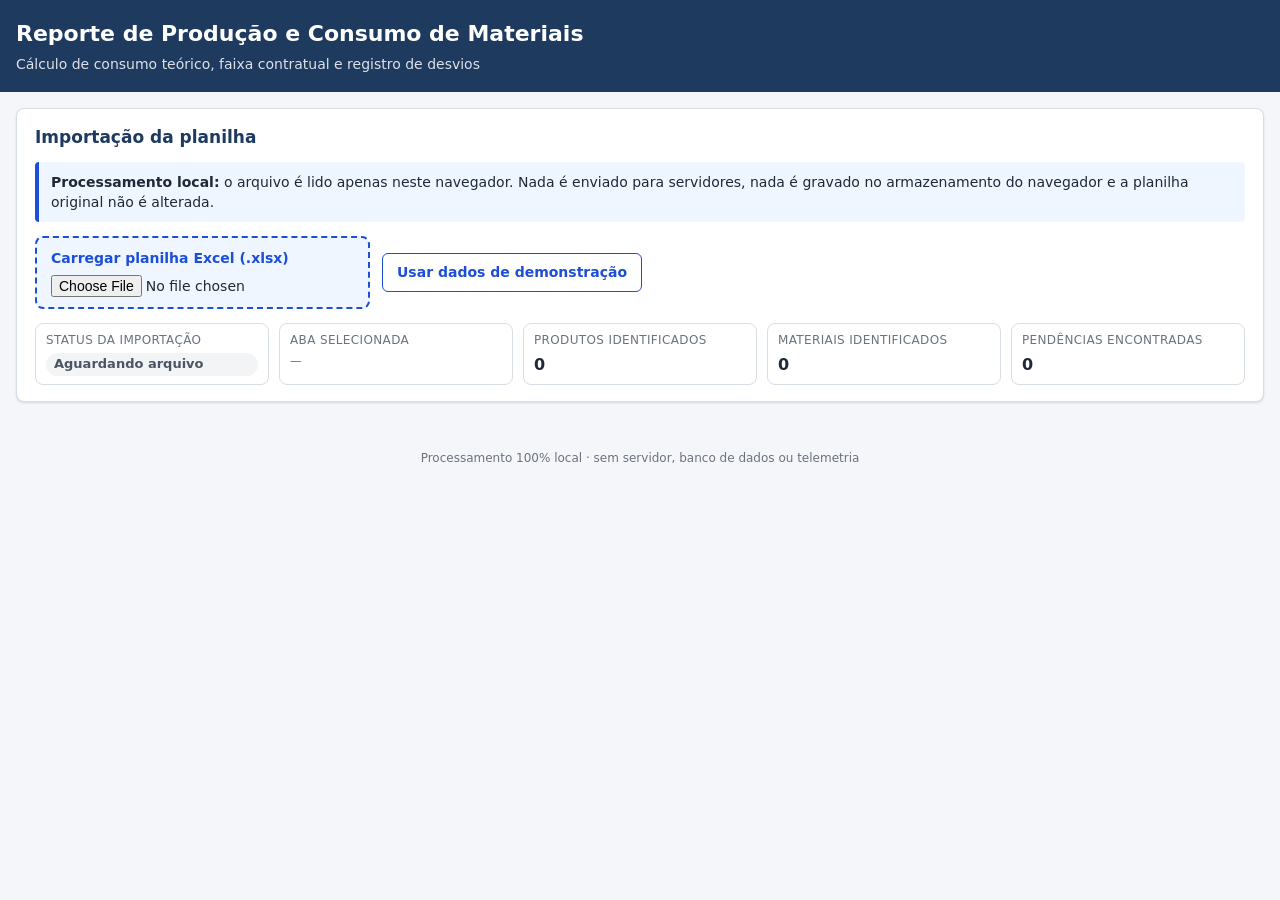
<file: reporte-consumo/index.html>
<!DOCTYPE html>
<html lang="pt-BR">
<head>
  <meta charset="UTF-8">
  <meta name="viewport" content="width=device-width, initial-scale=1">
  <meta name="referrer" content="no-referrer">
  <title>Reporte de Produção e Consumo de Materiais</title>
  <link rel="stylesheet" href="styles.css">
</head>
<body>
  <header class="topo">
    <div class="topo-conteudo">
      <h1>Reporte de Produção e Consumo de Materiais</h1>
      <p class="subtitulo">Cálculo de consumo teórico, faixa contratual e registro de desvios</p>
    </div>
  </header>

  <main>
    <!-- ============ IMPORTAÇÃO ============ -->
    <section class="painel" id="secao-importacao" aria-labelledby="t-importacao">
      <h2 id="t-importacao">Importação da planilha</h2>
      <p class="aviso-local">
        <strong>Processamento local:</strong> o arquivo é lido apenas neste navegador. Nada é enviado para servidores,
        nada é gravado no armazenamento do navegador e a planilha original não é alterada.
      </p>
      <p id="aviso-carregamento" class="alerta" role="alert" hidden></p>
      <div class="linha-import">
        <label class="upload">
          <span>Carregar planilha Excel (.xlsx)</span>
          <input type="file" id="arquivo" accept=".xlsx,application/vnd.openxmlformats-officedocument.spreadsheetml.sheet">
        </label>
        <button type="button" id="btn-demo" class="btn secundario">Usar dados de demonstração</button>
      </div>

      <div class="import-resumo">
        <div class="info"><span>Status da importação</span><strong id="import-status" class="status-badge status-neutro">Aguardando arquivo</strong></div>
        <div class="info"><span>Aba selecionada</span>
          <select id="aba-select" hidden aria-label="Aba da planilha"></select>
          <small id="aba-info" class="muted">—</small>
        </div>
        <div class="info"><span>Produtos identificados</span><strong id="n-produtos">0</strong></div>
        <div class="info"><span>Materiais identificados</span><strong id="n-materiais">0</strong></div>
        <div class="info"><span>Pendências encontradas</span><strong id="n-pendencias">0</strong></div>
      </div>

      <details id="pendencias-importacao" class="pendencias" hidden open>
        <summary>Pendências de importação</summary>
        <ul id="pendencias-lista" class="lista-mensagens"></ul>
      </details>
    </section>

    <!-- ============ PRODUTO ============ -->
    <section class="painel" id="secao-produto" hidden aria-labelledby="t-produto">
      <h2 id="t-produto">Seleção do produto</h2>
      <label class="campo campo-produto">Produto
        <select id="produto-select" class="editavel"></select>
      </label>
      <div id="produto-info"></div>
    </section>

    <div id="area-trabalho" hidden>
      <!-- ============ SELEÇÃO DAS APRESENTAÇÕES ============ -->
      <section class="painel" id="secao-selecao-apres" aria-labelledby="t-selecao-apres">
        <h2 id="t-selecao-apres">Apresentações produzidas</h2>
        <p class="muted">Marque as apresentações (envases) deste produto que foram produzidas. Pode marcar mais de uma.</p>
        <div class="selecao-acoes">
          <button type="button" class="btn-link" id="btn-marcar-todas">Marcar todas</button>
          <button type="button" class="btn-link" id="btn-desmarcar-todas">Desmarcar todas</button>
        </div>
        <div id="lista-apresentacoes" class="lista-selecao"></div>
      </section>

      <!-- ============ PRODUÇÃO DO PRODUTO (BULK) ============ -->
      <section class="painel" aria-labelledby="t-producao">
        <h2 id="t-producao">Produção do produto (bulk)</h2>
        <div class="form-grid">
          <label class="campo"><span>Data do reporte <em>*</em></span>
            <input type="date" id="f-data" class="editavel">
          </label>
          <label class="campo"><span>Quantidade formulada ou produzida <em>*</em></span>
            <input type="text" inputmode="decimal" id="f-formulado" class="editavel num" placeholder="ex.: 18.000">
          </label>
          <label class="campo"><span>Unidade da formulação <em>*</em></span>
            <select id="f-unidade" class="editavel">
              <option value="">Selecione…</option>
              <option value="KG">KG (sólidos)</option>
              <option value="L">L (líquidos)</option>
            </select>
          </label>
          <label class="campo"><span>Quantidade total envasada <em>*</em></span>
            <input type="text" inputmode="decimal" id="f-envasado" class="editavel num" placeholder="ex.: 17.660">
          </label>
          <div class="campo">Diferença (formulado − envasado)
            <output id="f-diferenca" class="valor-calculado">—</output>
          </div>
          <label class="campo largo">Observações
            <textarea id="f-observacoes" class="editavel" rows="2"></textarea>
          </label>
          <label class="campo largo" id="box-just-dif" hidden><span>Justificativa para a diferença entre formulado e envasado <em>*</em></span>
            <textarea id="f-just-dif" class="editavel" rows="2"></textarea>
          </label>
        </div>
      </section>

      <!-- ============ PRODUÇÃO POR APRESENTAÇÃO ============ -->
      <section class="painel" id="secao-apresentacoes" hidden aria-labelledby="t-apres">
        <h2 id="t-apres">Produção por apresentação</h2>
        <p class="muted">Informe quanto foi envasado em cada apresentação. A soma tem de ser igual ao total envasado.</p>
        <div class="tabela-simples-wrap">
          <table class="tabela-simples">
            <thead><tr><th>Apresentação</th><th>Quantidade envasada</th><th>Unidade</th></tr></thead>
            <tbody id="apres-corpo"></tbody>
          </table>
        </div>
        <p id="apres-total" class="totalizador"></p>
        <p id="apres-alerta" class="alerta" hidden role="alert"></p>
      </section>

      <!-- ============ PARÂMETROS ============ -->
      <section class="painel" aria-labelledby="t-param">
        <h2 id="t-param">Parâmetros de cálculo (volume-base da Lista Técnica)</h2>
        <p class="muted">Valores lidos das fórmulas da planilha. Preencha a coluna “Valor a usar” apenas para informar um volume-base ausente ou corrigir o detectado.</p>
        <div class="tabela-simples-wrap">
          <table class="tabela-simples">
            <thead><tr><th>Escopo</th><th>Quantidade de referência</th><th>Volume-base detectado</th><th>Valor a usar</th></tr></thead>
            <tbody id="parametros-corpo"></tbody>
          </table>
        </div>
      </section>

      <!-- ============ RESUMO ============ -->
      <section class="painel" aria-labelledby="t-resumo">
        <h2 id="t-resumo">Resumo</h2>
        <div id="cards" class="cards"></div>
        <div class="legenda">
          <span class="leg azul">Editável</span>
          <span class="leg verde">Dentro do esperado</span>
          <span class="leg laranja">Alerta / pendente</span>
          <span class="leg vermelho">Desvio</span>
          <span class="leg cinza">Importado</span>
          <span class="leg roxo">Parâmetro</span>
        </div>
      </section>

      <!-- ============ MATERIAIS ============ -->
      <section class="painel" aria-labelledby="t-materiais">
        <h2 id="t-materiais">Consumo de materiais</h2>
        <div class="filtros">
          <input type="search" id="filtro-busca" placeholder="Buscar por código ou descrição" aria-label="Buscar material">
          <select id="filtro-categoria" aria-label="Filtrar por categoria"></select>
          <select id="filtro-status" aria-label="Filtrar por status"></select>
          <span id="contador-tabela" class="muted"></span>
        </div>
        <div class="tabela-wrap">
          <table class="tabela-materiais">
            <thead id="materiais-cabecalho"></thead>
            <tbody id="materiais-corpo"></tbody>
          </table>
        </div>
        <p class="muted nota-tabela">Clique no cabeçalho para ordenar. “Detalhar” abre o registro de consumo fora da especificação (motivo, ocorrência, ação, investigação).</p>
      </section>

      <!-- ============ VALIDAÇÕES E EXPORTAÇÃO ============ -->
      <section class="painel" aria-labelledby="t-valid">
        <h2 id="t-valid">Validações</h2>
        <ul id="validacoes" class="lista-mensagens"></ul>
      </section>

      <section class="painel" id="secao-exportacao" aria-labelledby="t-export">
        <h2 id="t-export">Exportação</h2>
        <div class="botoes">
          <button type="button" id="btn-excel" class="btn primario">Exportar para Excel</button>
          <button type="button" id="btn-csv" class="btn primario">Exportar para CSV</button>
          <button type="button" id="btn-pdf" class="btn secundario">Imprimir ou salvar em PDF</button>
          <button type="button" id="btn-limpar" class="btn perigo">Limpar preenchimento</button>
        </div>
        <p id="export-msg" class="msg" role="status" aria-live="polite"></p>
      </section>
    </div>
  </main>

  <footer class="rodape">Processamento 100% local · sem servidor, banco de dados ou telemetria</footer>

  <!-- Mostra na tela qualquer falha de carregamento (em vez de a página ficar parada). -->
  <script>
    window.__falhaReporte = function (mensagem) {
      var status = document.getElementById('import-status');
      if (status) {
        status.textContent = mensagem;
        status.className = 'status-badge status-erro';
      }
      var aviso = document.getElementById('aviso-carregamento');
      if (aviso) {
        aviso.textContent = mensagem;
        aviso.hidden = false;
      }
    };
    window.addEventListener('error', function (ev) {
      if (!window.__reporteIniciado && ev.message) {
        window.__falhaReporte('Erro ao iniciar a aplicação: ' + ev.message + '. Use um navegador atualizado (Chrome, Edge, Firefox ou Safari 14+).');
      }
    });
    window.addEventListener('load', function () {
      if (!window.__reporteIniciado) {
        window.__falhaReporte(
          'A aplicação não foi carregada: o arquivo app.js não foi encontrado ao lado do index.html. ' +
          'Abra o index.html de dentro da pasta reporte-consumo completa (se baixou um .zip, extraia antes de abrir) ' +
          'ou use o arquivo único reporte-consumo-completo.html.'
        );
      }
    });
  </script>
  <!-- Cópia local do SheetJS (funciona sem internet). -->
  <script src="lib/xlsx.full.min.js"></script>
  <!-- Contingência: se a cópia local não existir, carrega pelo CDN oficial do SheetJS. -->
  <script>
    if (typeof XLSX === 'undefined') {
      document.write('<script src="https://cdn.sheetjs.com/xlsx-0.20.3/package/dist/xlsx.full.min.js"><\/script>');
    }
  </script>
  <script src="app.js"></script>
</body>
</html>
</file>
<file: reporte-consumo/styles.css>
:root {
  --fundo: #f4f6f9;
  --superficie: #ffffff;
  --texto: #1f2937;
  --texto-suave: #6b7280;
  --borda: #d8dee6;
  --marca: #1e3a5f;

  --azul: #1d4ed8;
  --azul-fundo: #eff6ff;
  --verde: #15803d;
  --verde-fundo: #ecfdf3;
  --laranja: #c2410c;
  --laranja-fundo: #fff4e5;
  --vermelho: #b91c1c;
  --vermelho-fundo: #fef2f2;
  --cinza: #4b5563;
  --cinza-fundo: #f3f4f6;
  --roxo: #6d28d9;
  --roxo-fundo: #f5f3ff;

  --raio: 8px;
  --sombra: 0 1px 2px rgba(16, 24, 40, 0.06), 0 1px 3px rgba(16, 24, 40, 0.08);
}

* { box-sizing: border-box; }

body {
  margin: 0;
  font-family: "Segoe UI", system-ui, -apple-system, Roboto, Arial, sans-serif;
  font-size: 14px;
  line-height: 1.45;
  color: var(--texto);
  background: var(--fundo);
}

[hidden] { display: none !important; }

code { font-family: Consolas, "SFMono-Regular", monospace; font-size: 12px; }
.muted { color: var(--texto-suave); }

/* ---------- Cabeçalho ---------- */
.topo { background: var(--marca); color: #fff; padding: 18px 16px; }
.topo-conteudo { max-width: 1500px; margin: 0 auto; }
.topo h1 { margin: 0; font-size: 22px; font-weight: 600; }
.subtitulo { margin: 4px 0 0; opacity: 0.85; }

main { max-width: 1500px; margin: 0 auto; padding: 16px; }

.painel {
  background: var(--superficie);
  border: 1px solid var(--borda);
  border-radius: var(--raio);
  box-shadow: var(--sombra);
  padding: 16px 18px;
  margin-bottom: 16px;
}
.painel h2 { margin: 0 0 12px; font-size: 17px; color: var(--marca); }
.painel h4 { margin: 12px 0 6px; font-size: 14px; }

.aviso-local {
  background: var(--azul-fundo);
  border-left: 4px solid var(--azul);
  padding: 10px 12px;
  border-radius: 4px;
  margin: 0 0 14px;
}

.linha-import { display: flex; flex-wrap: wrap; gap: 12px; align-items: center; }
.upload {
  display: inline-flex; flex-direction: column; gap: 6px;
  border: 2px dashed var(--azul); background: var(--azul-fundo);
  padding: 10px 14px; border-radius: var(--raio); cursor: pointer; font-weight: 600; color: var(--azul);
}
.upload input { font-weight: normal; color: var(--texto); }

.import-resumo, .info-grid {
  display: grid;
  grid-template-columns: repeat(auto-fit, minmax(190px, 1fr));
  gap: 10px;
  margin-top: 14px;
}
.info {
  border: 1px solid var(--borda);
  border-radius: var(--raio);
  padding: 8px 10px;
  display: flex; flex-direction: column; gap: 4px;
}
.info > span { font-size: 12px; color: var(--texto-suave); text-transform: uppercase; letter-spacing: 0.03em; }
.info strong { font-size: 16px; }
.info.importado { background: var(--cinza-fundo); }

.status-badge { display: inline-block; padding: 2px 8px; border-radius: 999px; font-size: 13px !important; font-weight: 600; }
.status-neutro { background: var(--cinza-fundo); color: var(--cinza); }
.status-ok { background: var(--verde-fundo); color: var(--verde); }
.status-alerta { background: var(--laranja-fundo); color: var(--laranja); }
.status-erro { background: var(--vermelho-fundo); color: var(--vermelho); }

.pendencias { margin-top: 14px; border: 1px solid #f3c48b; background: var(--laranja-fundo); border-radius: var(--raio); padding: 8px 12px; }
.pendencias summary { font-weight: 600; color: var(--laranja); cursor: pointer; }

.lista-mensagens { list-style: none; margin: 8px 0 0; padding: 0; display: flex; flex-direction: column; gap: 4px; }
.lista-mensagens li { padding: 6px 8px; border-radius: 4px; background: var(--superficie); border-left: 4px solid var(--borda); }
.lista-mensagens .tag { display: inline-block; min-width: 46px; font-size: 11px; font-weight: 700; text-transform: uppercase; }
.pend-erro { border-left-color: var(--vermelho) !important; }
.pend-erro .tag { color: var(--vermelho); }
.pend-aviso { border-left-color: var(--laranja) !important; }
.pend-aviso .tag { color: var(--laranja); }
.pend-info { border-left-color: var(--cinza) !important; }
.pend-info .tag { color: var(--cinza); }
.pend-ok { border-left-color: var(--verde) !important; color: var(--verde); }

/* ---------- Produto ---------- */
.campo-produto { max-width: 320px; }
.info-colunas { display: grid; grid-template-columns: repeat(auto-fit, minmax(260px, 1fr)); gap: 12px; margin-top: 8px; }
.lista-compacta { margin: 0; padding-left: 18px; max-height: 220px; overflow: auto; }
.lista-compacta li { margin-bottom: 2px; }

/* ---------- Formulários ---------- */
.form-grid { display: grid; grid-template-columns: repeat(auto-fit, minmax(220px, 1fr)); gap: 12px; }
.campo { display: flex; flex-direction: column; gap: 4px; font-weight: 600; font-size: 13px; }
.campo.largo, .largo { grid-column: 1 / -1; }
.campo em, label em { color: var(--vermelho); font-style: normal; }

input, select, textarea, button { font: inherit; }
input[type="text"], input[type="date"], input[type="search"], input:not([type]), select, textarea {
  border: 1px solid var(--borda);
  border-radius: 6px;
  padding: 6px 8px;
  background: #fff;
  color: var(--texto);
  font-weight: normal;
  width: 100%;
}
textarea { resize: vertical; }
input:focus, select:focus, textarea:focus, button:focus-visible, th[data-ordem]:focus-visible {
  outline: 2px solid var(--azul);
  outline-offset: 1px;
}

/* Azul = campos editáveis */
.editavel { border-color: #93b4f5 !important; background: var(--azul-fundo) !important; }
/* Roxo = parâmetros */
.parametro { border-color: #c4b5fd !important; background: var(--roxo-fundo) !important; }
.parametro-cel { background: var(--roxo-fundo); color: var(--roxo); }
/* Cinza = dados importados */
.importado { background: var(--cinza-fundo); color: var(--cinza); }
.invalido { border-color: var(--vermelho) !important; background: var(--vermelho-fundo) !important; }

.num { text-align: right; font-variant-numeric: tabular-nums; }
input.num { min-width: 110px; }
input.curto { min-width: 80px; width: 90px; }

.valor-calculado { display: block; padding: 6px 8px; border-radius: 6px; background: var(--cinza-fundo); font-weight: 700; font-size: 15px; }
.valor-calculado.verde { background: var(--verde-fundo); color: var(--verde); }
.valor-calculado.laranja { background: var(--laranja-fundo); color: var(--laranja); }

.tabela-simples-wrap { overflow-x: auto; }
.tabela-simples { border-collapse: collapse; width: 100%; max-width: 900px; }
.tabela-simples th, .tabela-simples td { border-bottom: 1px solid var(--borda); padding: 6px 8px; text-align: left; vertical-align: middle; }
.tabela-simples th { background: var(--cinza-fundo); font-size: 12px; text-transform: uppercase; color: var(--texto-suave); }
.totalizador { margin: 10px 0; }
.alerta { background: var(--laranja-fundo); color: var(--laranja); border-left: 4px solid var(--laranja); padding: 8px 12px; border-radius: 4px; font-weight: 600; }

/* ---------- Seleção de apresentações ---------- */
.selecao-acoes { display: flex; gap: 14px; margin: 4px 0 10px; }
.lista-selecao { display: grid; grid-template-columns: repeat(auto-fill, minmax(260px, 1fr)); gap: 8px; }
.item-selecao {
  display: grid; grid-template-columns: auto 1fr; gap: 2px 10px; align-items: center;
  border: 1px solid var(--borda); border-radius: var(--raio); padding: 10px 12px; cursor: pointer; background: #fff;
}
.item-selecao input { grid-row: span 2; width: 18px; height: 18px; accent-color: var(--azul); }
.item-selecao .item-nome { font-weight: 600; }
.item-selecao .item-info { font-size: 12px; color: var(--texto-suave); }
.item-selecao.marcado { border-color: var(--azul); background: var(--azul-fundo); }

/* ---------- Cards ---------- */
.cards { display: grid; grid-template-columns: repeat(auto-fit, minmax(160px, 1fr)); gap: 10px; }
.card { border-radius: var(--raio); padding: 10px 12px; border: 1px solid var(--borda); border-top-width: 4px; display: flex; flex-direction: column; gap: 4px; }
.card span { font-size: 12px; color: var(--texto-suave); }
.card strong { font-size: 20px; font-variant-numeric: tabular-nums; }
.card.azul { border-top-color: var(--azul); background: var(--azul-fundo); }
.card.verde { border-top-color: var(--verde); background: var(--verde-fundo); }
.card.laranja { border-top-color: var(--laranja); background: var(--laranja-fundo); }
.card.vermelho { border-top-color: var(--vermelho); background: var(--vermelho-fundo); }
.card.cinza { border-top-color: var(--cinza); background: var(--cinza-fundo); }
.card.roxo { border-top-color: var(--roxo); background: var(--roxo-fundo); }

.legenda { display: flex; flex-wrap: wrap; gap: 12px; margin-top: 10px; font-size: 12px; }
.leg::before { content: ""; display: inline-block; width: 12px; height: 12px; border-radius: 3px; margin-right: 4px; vertical-align: -2px; }
.leg.azul::before { background: var(--azul); }
.leg.verde::before { background: var(--verde); }
.leg.laranja::before { background: var(--laranja); }
.leg.vermelho::before { background: var(--vermelho); }
.leg.cinza::before { background: var(--cinza); }
.leg.roxo::before { background: var(--roxo); }

/* ---------- Tabela de materiais ---------- */
.filtros { display: flex; flex-wrap: wrap; gap: 8px; align-items: center; margin-bottom: 10px; }
.filtros input { max-width: 320px; }
.filtros select { width: auto; min-width: 180px; }

.tabela-wrap { max-height: 70vh; overflow: auto; border: 1px solid var(--borda); border-radius: var(--raio); }
.tabela-materiais { border-collapse: separate; border-spacing: 0; width: 100%; min-width: 1650px; font-size: 13px; }
.tabela-materiais th {
  position: sticky; top: 0; z-index: 2;
  background: var(--marca); color: #fff; font-weight: 600; font-size: 12px;
  text-align: left; padding: 8px 6px; white-space: nowrap;
  border-bottom: 1px solid var(--borda);
}
.tabela-materiais th[data-ordem] { cursor: pointer; user-select: none; }
.tabela-materiais th.ordenado { background: #2b4f7e; }
.tabela-materiais td { padding: 6px; border-bottom: 1px solid var(--borda); vertical-align: top; }
.tabela-materiais td.desc { min-width: 220px; }
.tabela-materiais select { min-width: 130px; }
.tabela-materiais tr.desvio > td { background-color: var(--vermelho-fundo); }
.tabela-materiais tr.desvio > td:first-child { box-shadow: inset 4px 0 0 var(--vermelho); }
.tabela-materiais tr.pendente > td:first-child { box-shadow: inset 4px 0 0 var(--laranja); }
.tabela-materiais td.calc { font-weight: 600; }
.sub { font-size: 11px; color: var(--texto-suave); margin-top: 2px; }
.vinculo { display: flex; flex-direction: column; font-size: 11px; color: var(--laranja); margin-top: 4px; font-weight: 600; }
.vazio { text-align: center; padding: 20px; color: var(--texto-suave); }
.nota-tabela { font-size: 12px; margin-top: 8px; }

.badge { display: inline-block; padding: 2px 8px; border-radius: 999px; font-size: 11px; font-weight: 700; white-space: nowrap; }
.badge.verde { background: var(--verde-fundo); color: var(--verde); border: 1px solid #a6e2bd; }
.badge.laranja { background: var(--laranja-fundo); color: var(--laranja); border: 1px solid #f3c48b; }
.badge.vermelho { background: var(--vermelho-fundo); color: var(--vermelho); border: 1px solid #f5b5b5; }
.badge.roxo { background: var(--roxo-fundo); color: var(--roxo); border: 1px solid #c4b5fd; }
.tag-pendente { color: var(--laranja); font-weight: 600; }

.linha-detalhe > td { background: #fafbfd; }
.detalhe-grid { display: grid; grid-template-columns: repeat(auto-fit, minmax(200px, 1fr)); gap: 10px; padding: 6px 4px 10px; }
.detalhe-grid label { display: flex; flex-direction: column; gap: 3px; font-size: 12px; font-weight: 600; }
.detalhe-grid .nota { padding: 6px 8px; border-radius: 4px; }
.faltando { color: var(--vermelho); font-weight: 600; font-size: 12px; }

/* ---------- Botões ---------- */
.botoes { display: flex; flex-wrap: wrap; gap: 10px; }
.btn { border: 1px solid transparent; border-radius: 6px; padding: 8px 14px; cursor: pointer; font-weight: 600; }
.btn:disabled { opacity: 0.45; cursor: not-allowed; }
.btn.primario { background: var(--azul); color: #fff; }
.btn.primario:hover:not(:disabled) { background: #1e40af; }
.btn.secundario { background: #fff; color: var(--azul); border-color: var(--azul); }
.btn.perigo { background: #fff; color: var(--vermelho); border-color: var(--vermelho); }
.btn.perigo.confirmar { background: var(--vermelho); color: #fff; }
.btn-link { background: none; border: none; color: var(--azul); cursor: pointer; padding: 0; font-weight: 600; text-decoration: underline; }

.msg { margin: 10px 0 0; font-weight: 600; }
.msg.ok { color: var(--verde); }
.msg.erro { color: var(--vermelho); }

.rodape { text-align: center; color: var(--texto-suave); font-size: 12px; padding: 16px; }

/* ---------- Responsivo ---------- */
@media (max-width: 640px) {
  .topo h1 { font-size: 18px; }
  .painel { padding: 12px; }
  .filtros input, .filtros select { max-width: none; width: 100%; }
  .btn { flex: 1 1 100%; }
}

/* ---------- Impressão / PDF ---------- */
@media print {
  @page { size: A4 landscape; margin: 10mm; }
  body { background: #fff; font-size: 10px; }
  .topo { background: #fff; color: #000; padding: 0 0 6px; border-bottom: 2px solid #000; }
  #secao-importacao, #secao-exportacao, #secao-selecao-apres, .filtros, .botoes, .nota-tabela, .legenda, .btn-link, .rodape, #export-msg { display: none !important; }
  .painel { box-shadow: none; border: none; padding: 4px 0; margin: 0 0 8px; break-inside: avoid-page; }
  .tabela-wrap { max-height: none; overflow: visible; border: none; }
  .tabela-materiais { min-width: 0; font-size: 8.5px; }
  .tabela-materiais th { position: static; background: #e5e7eb !important; color: #000; }
  input, select, textarea { border: none !important; background: transparent !important; padding: 0; appearance: none; }
  * { -webkit-print-color-adjust: exact; print-color-adjust: exact; }
}
</file>
